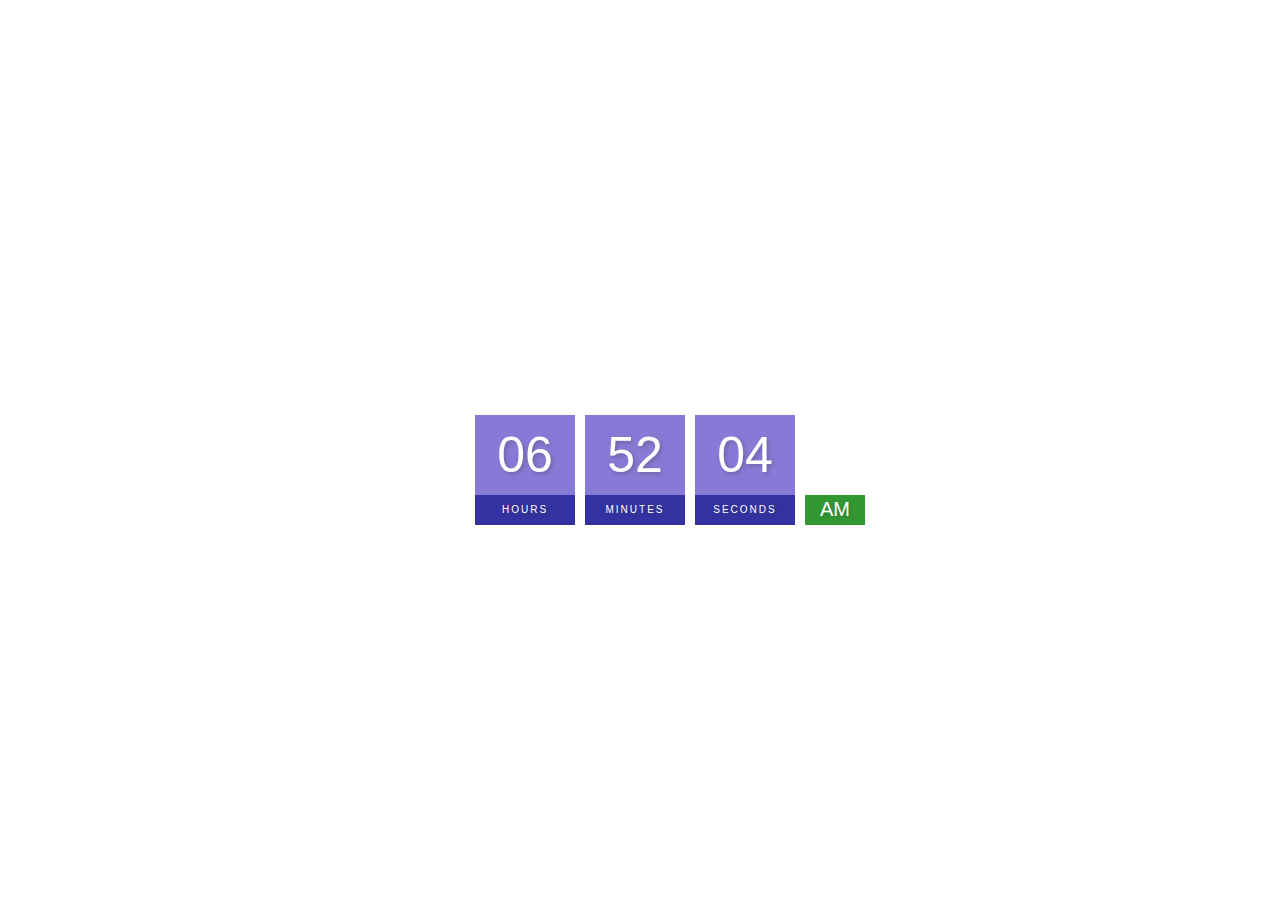
<file: digital clock/index.html>
<!DOCTYPE html>
<html lang="en">

<head>
    <meta charset="UTF-8" />
    <meta http-equiv="X-UA-Compatible" content="IE=edge" />
    <meta name="viewport" content="width=device-width, initial-scale=1.0" />
    <title>Digital Clock</title>
    <link rel="stylesheet" href="style.css" />
</head>

<body>
    <h2>Digital Clock</h2>
    <div class="clock">
        <div>
            <span id="hour">00</span>
            <span class="text">Hours</span>
        </div>
        <div>
            <span id="minutes">00</span>
            <span class="text">Minutes</span>
        </div>
        <div>
            <span id="seconds">00</span>
            <span class="text">Seconds</span>
        </div>
        <div>
            <span id="ampm">AM</span>
        </div>
    </div>
    <script src="main.js"></script>
</body>

</html>
</file>
<file: digital clock/style.css>
body {
    margin: 0;
    font-family: sans-serif;
    display: flex;
    flex-direction: column;
    align-items: center;
    height: 100vh;
    justify-content: center;
    background: url("https://images.unsplash.com/photo-1499002238440-d264edd596ec?ixlib=rb-1.2.1&ixid=MnwxMjA3fDB8MHxwaG90by1wYWdlfHx8fGVufDB8fHx8&auto=format&fit=crop&w=1470&q=80");
    background-size: cover;
    overflow: hidden;
  }
  
  h2 {
    text-transform: uppercase;
    letter-spacing: 4px;
    font-size: 14px;
    text-align: center;
    color: white;
  }
  
  .clock {
    display: flex;
  }
  
  .clock div {
    margin: 5px;
    position: relative;
  }
  
  .clock span {
    width: 100px;
    height: 80px;
    background: slateblue;
    opacity: 0.8;
    color: white;
    display: flex;
    justify-content: center;
    align-items: center;
    font-size: 50px;
    text-shadow: 2px 2px 4px rgba(0, 0, 0, 0.3);
  }
  
  .clock .text {
    height: 30px;
    font-size: 10px;
    text-transform: uppercase;
    letter-spacing: 2px;
    background: darkblue;
    opacity: 0.8;
  }
  
  .clock #ampm {
    bottom: 0;
    position: absolute;
    width: 60px;
    height: 30px;
    font-size: 20px;
    background: green;
  }
</file>
